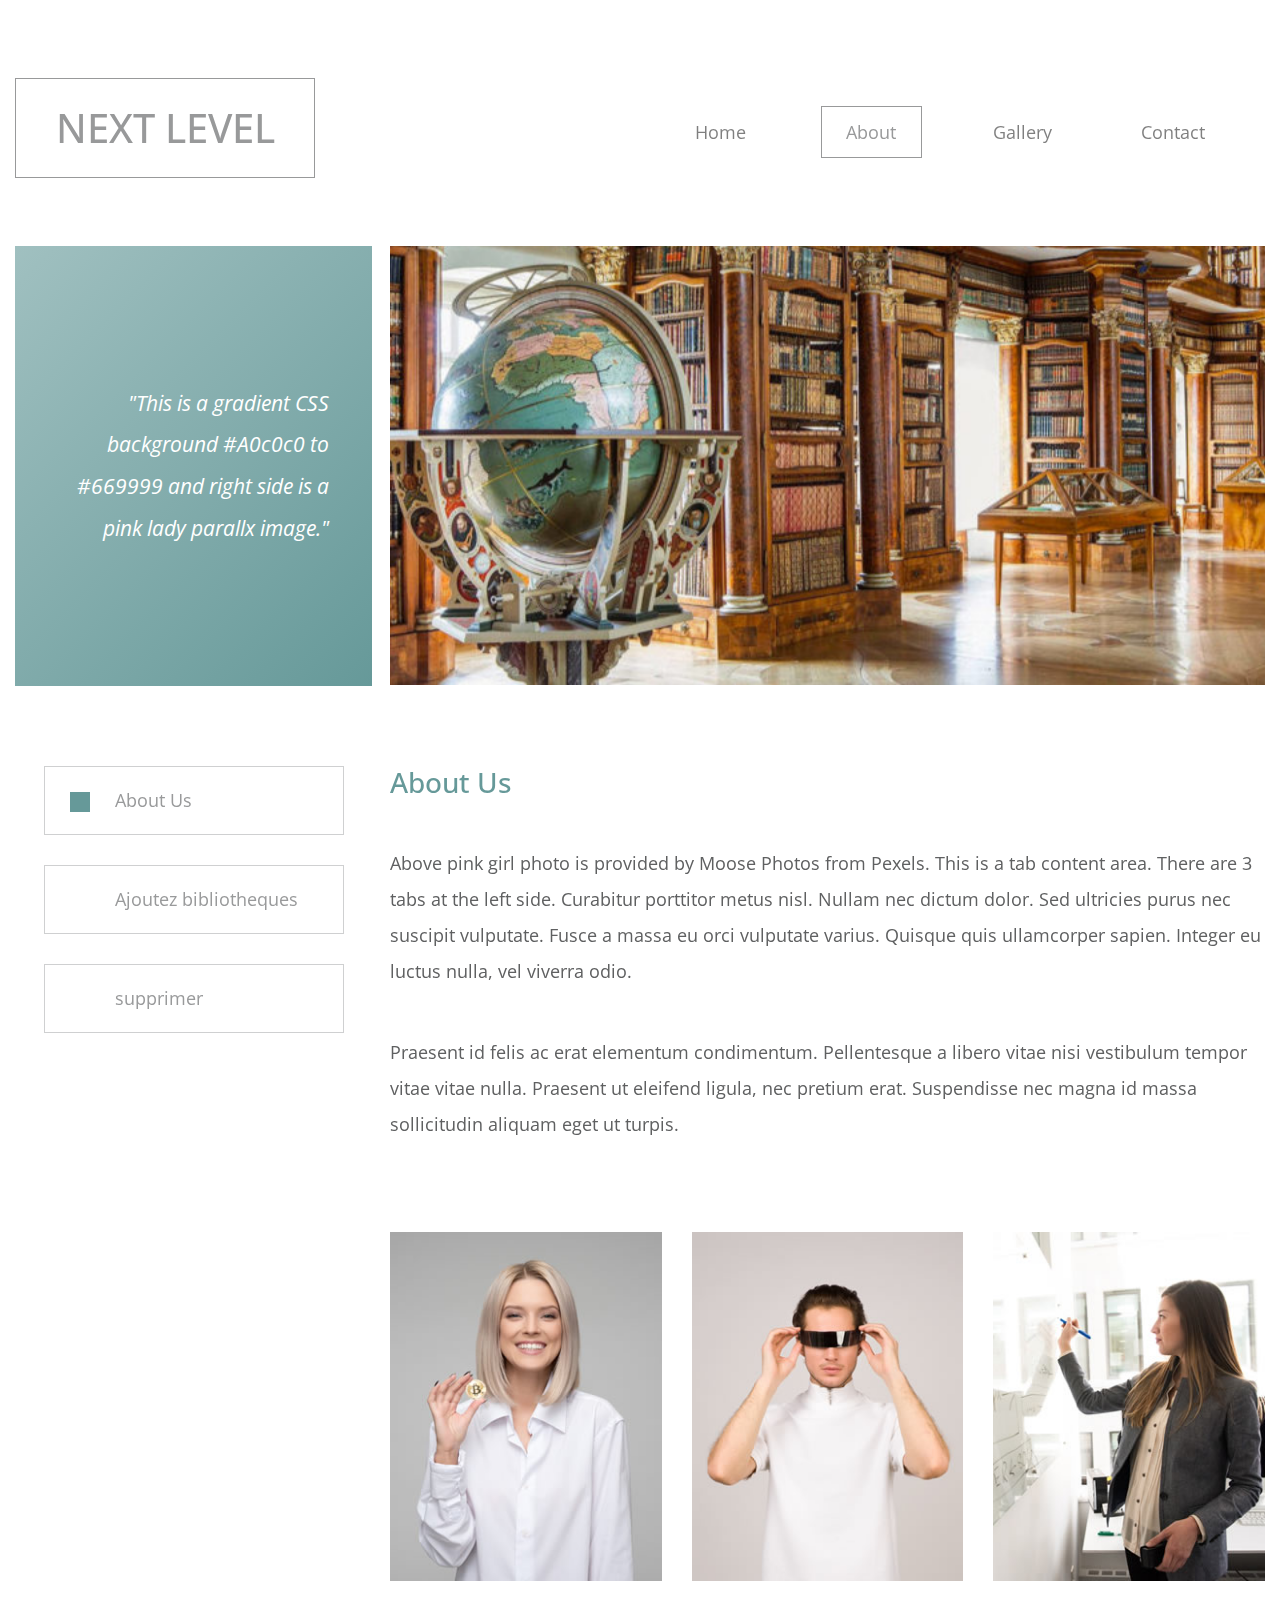
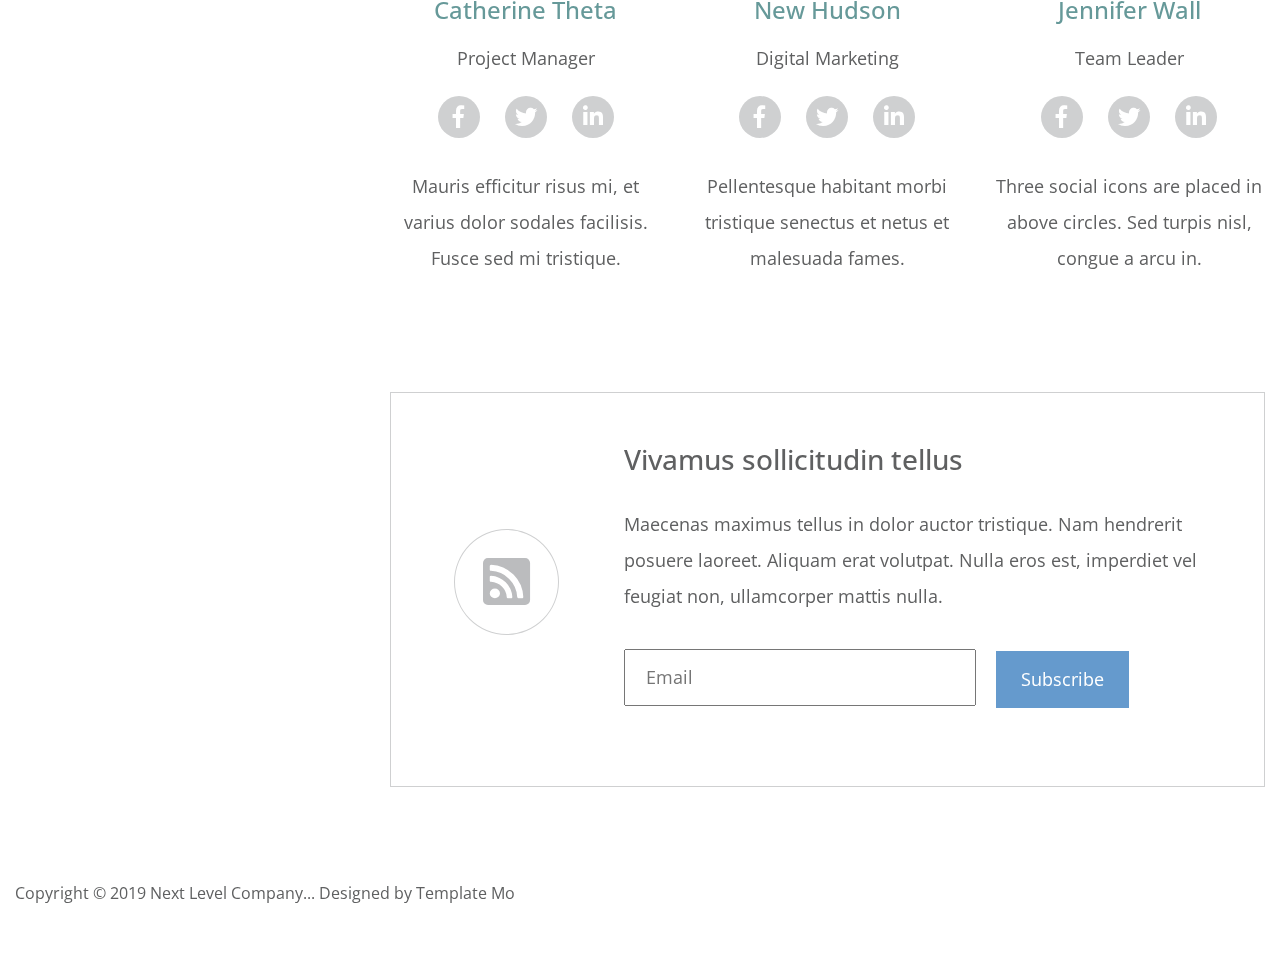
<file: BU_project/bu2.html>
<!DOCTYPE html>
<html lang="en">
  <head>
    <meta charset="UTF-8" />
    <meta name="viewport" content="width=device-width, initial-scale=1.0" />
    <meta http-equiv="X-UA-Compatible" content="ie=edge" />
    <title>Next Level - About Page</title>
<!--
Next Level CSS Template
https://templatemo.com/tm-532-next-level
-->
    <link rel="stylesheet" href="https://fonts.googleapis.com/css?family=Open+Sans:400,600" />
    <link rel="stylesheet" href="css/all.min.css" />
    <link rel="stylesheet" href="css/bootstrap.min.css" />
    <link rel="stylesheet" href="css/templatemo-style.css" />
  </head>
  <body>
    <div class="container-fluid">
      <div class="row tm-brand-row">
        <div class="col-lg-4 col-10">
          <div class="tm-brand-container">
            <div class="tm-brand-texts">
              <h1 class="text-uppercase tm-brand-name">Next Level</h1>
            </div>
          </div>
        </div>
        <div class="col-lg-8 col-2 tm-nav-col">
          <div class="tm-nav">
            <nav class="navbar navbar-expand-lg navbar-light tm-navbar">
              <button
                class="navbar-toggler"
                type="button"
                data-toggle="collapse"
                data-target="#navbarNav"
                aria-controls="navbarNav"
                aria-expanded="false"
                aria-label="Toggle navigation">
                <span class="navbar-toggler-icon"></span>
              </button>
              <div class="collapse navbar-collapse" id="navbarNav">
                <ul class="navbar-nav ml-auto mr-0">
                  <li class="nav-item">
                    <div class="tm-nav-link-highlight"></div>
                    <a class="nav-link" href="index.html">Home</a>
                  </li>
                  <li class="nav-item active">
                    <div class="tm-nav-link-highlight"></div>
                    <a class="nav-link" href="about.html">
                      About <span class="sr-only">(current)</span></a
                    >
                  </li>
                  <li class="nav-item">
                    <div class="tm-nav-link-highlight"></div>
                    <a class="nav-link" href="gallery.html">Gallery</a>
                  </li>
                  <li class="nav-item">
                    <div class="tm-nav-link-highlight"></div>
                    <a class="nav-link" href="contact.html">Contact</a>
                  </li>
                </ul>
              </div>
            </nav>
          </div>
        </div>
      </div>

      <div class="row tm-welcome-row">
        <div class="col-12 tm-page-cols-container">
          <div class="tm-page-col-left tm-welcome-box tm-bg-gradient">
            <p class="tm-welcome-text">
              <em
                >"This is a gradient CSS background #A0c0c0 to #669999 and right
                side is a pink lady parallx image."</em
              >
            </p>
          </div>
          <div class="tm-page-col-right">
            <div
              class="tm-welcome-parallax"
              data-parallax="scroll"
              data-image-src="img/pink-contem-girl.jpg"
            ></div>
          </div>
        </div>
      </div>

      <section class="row tm-pt-4 tm-pb-6">
        <div class="col-12 tm-tabs-container tm-page-cols-container">
          <div class="tm-page-col-left tm-tab-links">
            <ul class="tabs clearfix" data-tabgroup="first-tab-group">
              <li>
                <a href="#tab1" class="active">
                  <div class="tm-tab-icon"></div>
                  About Us
                </a>
              </li>
              <li>
                <a href="#tab2" class="">
                  <div class="tm-tab-icon"></div>
                  Ajoutez bibliotheques
                </a>
              </li>
              <li>
                <a href="#tab3" class="">
                  <div class="tm-tab-icon"></div>
                  supprimer
                </a>
              </li>
            </ul>
          </div>
          <div class="tm-page-col-right tm-tab-contents">
            <div id="first-tab-group" class="tabgroup">
              <div id="tab1">
                <div class="text-content">
                  <h3 class="tm-text-secondary tm-mb-5">
                    About Us
                  </h3>
                  <p class="tm-mb-5">
                    Above pink girl photo is provided by Moose Photos from
                    Pexels. This is a tab content area. There are 3 tabs at the
                    left side. Curabitur porttitor metus nisl. Nullam nec dictum
                    dolor. Sed ultricies purus nec suscipit vulputate. Fusce a
                    massa eu orci vulputate varius. Quisque quis ullamcorper
                    sapien. Integer eu luctus nulla, vel viverra odio.
                  </p>
                  <p class="tm-mb-5">
                    Praesent id felis ac erat elementum condimentum.
                    Pellentesque a libero vitae nisi vestibulum tempor vitae
                    vitae nulla. Praesent ut eleifend ligula, nec pretium erat.
                    Suspendisse nec magna id massa sollicitudin aliquam eget ut
                    turpis.
                  </p>
                </div>
                <div class="row tm-pt-5">
                  <div class="col-md-4 text-center">
                    <div class="tm-about-person mx-auto">
                      <img
                        src="img/bitcoin-girl.jpg"
                        alt="Image"
                        class="img-fluid tm-mb-1"
                      />
                      <h4 class="tm-text-secondary tm-mb-1">
                        Catherine Theta
                      </h4>
                      <p class="tm-mb-2">Project Manager</p>
                      <div class="tm-mb-3">
                        <a
                          href="https://facebook.com"
                          class="tm-about-social-link"
                        >
                          <i class="fab fa-facebook-f tm-about-social-icon"></i>
                        </a>
                        <a
                          href="https://twitter.com"
                          class="tm-about-social-link"
                        >
                          <i class="fab fa-twitter tm-about-social-icon"></i>
                        </a>
                        <a
                          href="https://linkedin.com"
                          class="tm-about-social-link"
                        >
                          <i
                            class="fab fa-linkedin-in tm-about-social-icon"
                          ></i>
                        </a>
                      </div>

                      <p>
                        Mauris efficitur risus mi, et varius dolor sodales
                        facilisis. Fusce sed mi tristique.
                      </p>
                    </div>
                  </div>

                  <div class="col-md-4 text-center">
                    <div class="tm-about-person mx-auto">
                      <img
                        src="img/ar-guy.jpg"
                        alt="Image"
                        class="img-fluid tm-mb-1"
                      />
                      <h4 class="tm-text-secondary tm-mb-1">New Hudson</h4>
                      <p class="tm-mb-2">Digital Marketing</p>
                      <div class="tm-mb-3">
                        <a
                          href="https://facebook.com"
                          class="tm-about-social-link"
                        >
                          <i class="fab fa-facebook-f tm-about-social-icon"></i>
                        </a>
                        <a
                          href="https://twitter.com"
                          class="tm-about-social-link"
                        >
                          <i class="fab fa-twitter tm-about-social-icon"></i>
                        </a>
                        <a
                          href="https://linkedin.com"
                          class="tm-about-social-link"
                        >
                          <i
                            class="fab fa-linkedin-in tm-about-social-icon"
                          ></i>
                        </a>
                      </div>
                      <p>
                        Pellentesque habitant morbi tristique senectus et netus
                        et malesuada fames.
                      </p>
                    </div>
                  </div>

                  <div class="col-md-4 text-center">
                    <div class="tm-about-person mx-auto">
                      <img
                        src="img/desk-girl.jpg"
                        alt="Image"
                        class="img-fluid tm-mb-1"
                      />
                      <h4 class="tm-text-secondary tm-mb-1">Jennifer Wall</h4>
                      <p class="tm-mb-2">Team Leader</p>
                      <div class="tm-mb-3">
                        <a
                          href="https://facebook.com"
                          class="tm-about-social-link"
                        >
                          <i class="fab fa-facebook-f tm-about-social-icon"></i>
                        </a>
                        <a
                          href="https://twitter.com"
                          class="tm-about-social-link"
                        >
                          <i class="fab fa-twitter tm-about-social-icon"></i>
                        </a>
                        <a
                          href="https://linkedin.com"
                          class="tm-about-social-link"
                        >
                          <i
                            class="fab fa-linkedin-in tm-about-social-icon"
                          ></i>
                        </a>
                      </div>
                      <p>
                        Three social icons are placed in above circles. Sed
                        turpis nisl, congue a arcu in.
                      </p>
                    </div>
                  </div>
                </div>
              </div>
              <div id="tab2">
                <h2>Ajouter une bibliothéque</h2>
                <form
              action="extd_ajout_bibliotheque.php"
              method="POST"
              id="tm_contact_form"
              enctype="multipart/form-data">
              <div class="form-group-2">
                <input
                  type="text"
                  id="nom_bu"
                  name="nom_bu"
                  class="form-control rounded-0 border-top-0 border-right-0 border-left-0"
                  placeholder="Nom Bibliothèque"
                  required="" />
              </div>
              <div class="form-group-2">
                <input
                  type="text"
                  id="ville"
                  name="ville"
                  class="form-control rounded-0 border-top-0 border-right-0 border-left-0"
                  placeholder="ville"
                   />
              </div>
              <div class="form-group-2">
                <input
                  type="email"
                  id="contact_BU"
                  name="contact_BU"
                  class="form-control rounded-0 border-top-0 border-right-0 border-left-0"
                  placeholder="Email_BU"
                  required="" />
              </div>

              <div class="">
                <button
                  type="submit"
                  name='valider'
                  class="btn btn-secondary tm-btn-submit rounded-0">
                  Ajouter
                </button>
              </div>
            </form>
              </div>
              <div id="tab3">
                <div class="text-content">
                  <h3 class="tm-text-secondary tm-mb-5">Our History</h3>
                  <p class="tm-mb-5">
                    Mauris turpis libero, iaculis non dictum ac, ornare a massa.
                    Duis id lorem purus. Fusce viverra ullamcorper metus.
                    Curabitur puvinar suscipit sapien ac blandit. Aliquam vel
                    pulvinar purus, sit amet luctus urna. Nulla convallis est
                    volutpat ex ultrices facilisis.
                  </p>
                  <p class="tm-mb-5">
                    Etiam egestas metus vitae est interdum, in eleifend nunc
                    volutpat. Aliquam molestie ipsum quis suscipit lacinia. Nam
                    consequat, leo vitae aliquet dignissim, leo est laoreet
                    nibh, nec dictum libero justo vitae dolor. Donec tristique
                    eros at nisi elementum efficitur. Proin ornare feugiat ex
                    placerat pellenteqsue.
                  </p>
                </div>
                <div class="row tm-pt-5">
                  <div class="col-md-4 text-center">
                    <div class="tm-about-person mx-auto">
                      <img
                        src="img/bitcoin-girl.jpg"
                        alt="Image"
                        class="img-fluid tm-mb-1"
                      />
                      <h4 class="tm-text-secondary tm-mb-1">
                        Catherine Theta
                      </h4>
                      <p class="tm-mb-2">Project Manager</p>
                      <div class="tm-mb-3">
                        <a
                          href="https://facebook.com"
                          class="tm-about-social-link"
                        >
                          <i class="fab fa-facebook-f tm-about-social-icon"></i>
                        </a>
                        <a
                          href="https://twitter.com"
                          class="tm-about-social-link"
                        >
                          <i class="fab fa-twitter tm-about-social-icon"></i>
                        </a>
                        <a
                          href="https://linkedin.com"
                          class="tm-about-social-link"
                        >
                          <i
                            class="fab fa-linkedin-in tm-about-social-icon"
                          ></i>
                        </a>
                      </div>

                      <p>
                        Mauris efficitur risus mi, et varius dolor sodales
                        facilisis. Fusce sed mi tristique.
                      </p>
                    </div>
                  </div>

                  <div class="col-md-4 text-center">
                    <div class="tm-about-person mx-auto">
                      <img
                        src="img/ar-guy.jpg"
                        alt="Image"
                        class="img-fluid tm-mb-1"
                      />
                      <h4 class="tm-text-secondary tm-mb-1">New Hudson</h4>
                      <p class="tm-mb-2">Digital Marketing</p>
                      <div class="tm-mb-3">
                        <a
                          href="https://facebook.com"
                          class="tm-about-social-link"
                        >
                          <i class="fab fa-facebook-f tm-about-social-icon"></i>
                        </a>
                        <a
                          href="https://twitter.com"
                          class="tm-about-social-link"
                        >
                          <i class="fab fa-twitter tm-about-social-icon"></i>
                        </a>
                        <a
                          href="https://linkedin.com"
                          class="tm-about-social-link"
                        >
                          <i
                            class="fab fa-linkedin-in tm-about-social-icon"
                          ></i>
                        </a>
                      </div>
                      <p>
                        Pellentesque habitant morbi tristique senectus et netus
                        et malesuada fames.
                      </p>
                    </div>
                  </div>

                  <div class="col-md-4 text-center">
                    <div class="tm-about-person mx-auto">
                      <img
                        src="img/desk-girl.jpg"
                        alt="Image"
                        class="img-fluid tm-mb-1"
                      />
                      <h4 class="tm-text-secondary tm-mb-1">Jennifer Wall</h4>
                      <p class="tm-mb-2">Team Leader</p>
                      <div class="tm-mb-3">
                        <a
                          href="https://facebook.com"
                          class="tm-about-social-link"
                        >
                          <i class="fab fa-facebook-f tm-about-social-icon"></i>
                        </a>
                        <a
                          href="https://twitter.com"
                          class="tm-about-social-link"
                        >
                          <i class="fab fa-twitter tm-about-social-icon"></i>
                        </a>
                        <a
                          href="https://linkedin.com"
                          class="tm-about-social-link"
                        >
                          <i
                            class="fab fa-linkedin-in tm-about-social-icon"
                          ></i>
                        </a>
                      </div>
                      <p>
                        Three social icons are placed in above circles. Sed
                        turpis nisl, congue a arcu in.
                      </p>
                    </div>
                  </div>
                </div>
              </div>
            </div>
          </div>
        </div>
      </section>

      <!-- Call to Action -->
      <section class="row" id="tmCallToAction">
        <div class="col-12 tm-page-cols-container tm-call-to-action-col">
          <div class="tm-page-col-right">
            <div class="tm-call-to-action-box">
              <i class="fas fa-3x fa-rss-square tm-call-to-action-icon"></i>
              <div class="tm-call-to-action-text">
                <h3 class="tm-call-to-action-title">
                  Vivamus sollicitudin tellus
                </h3>
                <p class="tm-call-to-action-description">
                  Maecenas maximus tellus in dolor auctor tristique. Nam
                  hendrerit posuere laoreet. Aliquam erat volutpat. Nulla eros
                  est, imperdiet vel feugiat non, ullamcorper mattis nulla.
                </p>
                <form action="#" method="GET" class="tm-call-to-action-form">
                  <input
                    type="email"
                    name="email"
                    placeholder="Email"
                    class="tm-email-input"
                    required
                  />
                  <button type="submit" class="btn btn-primary">
                    Subscribe
                  </button>
                </form>
              </div>
            </div>
          </div>
        </div>
      </section>
      <!-- Page footer -->
      <footer class="row tm-page-footer">
        <p class="col-12 tm-copyright-text mb-0">
          Copyright &copy; 2019 Next Level Company... Designed by Template Mo
        </p>
      </footer>
    </div>

    <script src="js/jquery.min.js"></script>
    <script src="js/parallax.min.js"></script>
    <script src="js/bootstrap.min.js"></script>
    <script>
      $(function() {
        // Tabs
        $(".tabgroup > div").hide();
        $(".tabgroup > div:first-of-type").show();
        $(".tabs a").click(function(e) {
          e.preventDefault();
          var $this = $(this),
            tabgroup = "#" + $this.parents(".tabs").data("tabgroup"),
            others = $this
              .closest("li")
              .siblings()
              .children("a"),
            target = $this.attr("href");
          others.removeClass("active");
          $this.addClass("active");
          $(tabgroup)
            .children("div")
            .hide();
          $(target).show();

          // Scroll to tab content (for mobile)
          if ($(window).width() < 992) {
            $("html, body").animate(
              {
                scrollTop: $("#first-tab-group").offset().top
              },
              200
            );
          }
        });
      });
    </script>
  </body>
</html>
</file>
<file: BU_project/css/templatemo-style.css>
/*

Next Level CSS Template

https://templatemo.com/tm-532-next-level

	COLORS:
		Primary: #ca9acd
		Secondary: #669999 
    Gray: #CFD0D1
    
  SPACING:
    pt = padding top
    pb = padding bottom
    mb = margin bottom

    1 = 15px
    2 = 20
    3 = 30
    4 = 40
    5 = 45
    6 = 50
    7 = 55
*/

/*	Overrides */

html { scroll-behavior: smooth; }

body {
  font-family: "Open Sans", Arial, Helvetica, sans-serif;
  font-size: 18px;
  font-weight: 400;
  overflow-x: hidden;
  padding-top: 78px;
  color: #5f6061;
}

p { line-height: 2; }
a, button { transition: all 0.3s ease; }
a:hover { text-decoration: none; }
label { margin-bottom: 0; }
input { padding: 13px 20px; }

ul {
  margin: 0;
  padding: 0;
}

.btn {
  font-size: 1.1rem;
  padding: 15px 25px;
  border-radius: 0;
}

.btn-primary {
  background-color: #659acd;
  border: none;
}

.btn-secondary {
	background-color: #669999;
	border: none;
}

/* end Overrides */

/* Page Layout */
.container-fluid { max-width: 1430px; }

.tm-page-cols-container {
  display: flex;
  justify-content: space-between;
}

.tm-page-col-left {
  width: 28.56%;
  max-width: 400px;
}

.tm-page-col-right {
  width: 70%;
  margin-left: auto;
  margin-right: 0;
}

.tm-home-section-2-left { padding-right: 40px; }
.tm-home-section-2-right { padding-left: 40px; }

.tm-pt-4 { padding-top: 40px; }
.tm-pt-5 { padding-top: 45px; }
.tm-pt-7 { padding-top: 55px; }
.tm-pb-6 { padding-bottom: 50px; }
.tm-mb-1 { margin-bottom: 15px; }
.tm-mb-2 { margin-bottom: 20px; }
.tm-mb-3 { margin-bottom: 30px; }
.tm-mb-4 { margin-bottom: 40px; }
.tm-mb-5 { margin-bottom: 45px; }
.tm-mb-6 { margin-bottom: 50px; }

.tm-center-child {
  display: flex;
  align-items: center;
  justify-content: center;
}

@media (max-width: 767px) {
  .tm-home-section-2-left {
    padding-right: 15px;
    margin-bottom: 80px;
  }

  .tm-home-section-2-right {
    padding-left: 15px;
  }

  .tm-home-section-2-left,
  .tm-home-section-2-right {
    max-width: 660px;
  }
}

@media (max-width: 991px) {
  .tm-page-col-left {
    width: 100%;
    max-width: 100%;
  }

  .tm-page-col-right { width: 100%; }
}
/* end Page Layout */

/* Colors */

.tm-text-secondary { color: #669999; }
.tm-bg-primary { background-color: #ca9acd; }
.tm-bg-gradient {
  background: linear-gradient(
    135deg,
    #a0c0c0 0%,
    #669999 100%
  ); /* W3C, IE10+, FF16+, Chrome26+, Opera12+, Safari7+ */
}
.tm-bg-black-transparent {
  background-color: rgba(15, 29, 32, 0.6);
  color: white;
}

/* end Colors */

.tm-brand-row { padding-bottom: 30px; }

.tm-welcome-row {
  padding-top: 30px;
  padding-bottom: 40px;
}

.tm-brand-name {
  color: #98999a;
  width: 300px;
  height: 100px;
  border: 1px solid #98999a;
  display: flex;
  align-items: center;
  justify-content: center;
}

@media (max-width: 399px) {
  .tm-brand-name {
    font-size: 2em;
    width: 250px;
    margin-right: 10px;
  }
}

/* Navbar */

.tm-nav-col {
  display: flex;
  align-items: center;
  justify-content: flex-end;
}

.navbar-expand-lg .navbar-nav .nav-link {
  width: 101px;
  height: 52px;
  border: 1px solid transparent;
  text-align: center;
  margin-left: 25px;
  margin-right: 25px;
  display: flex;
  justify-content: center;
  align-items: center;
}

.navbar-light .navbar-nav .nav-link:focus,
.navbar-light .navbar-nav .nav-link:hover,
.navbar-light .navbar-nav .nav-item.active .nav-link {
  border: 1px solid #98999a;
  color: #98999a;
}

.navbar-light .navbar-nav .active > .nav-link,
.navbar-light .navbar-nav .nav-link.active,
.navbar-light .navbar-nav .nav-link.show,
.navbar-light .navbar-nav .show > .nav-link {
  color: #98999a;
}

@media (max-width: 991px) {
  .tm-nav { position: relative; }

  #navbarNav {
    position: absolute;
    top: 52px;
    padding-top: 5px;
    padding-bottom: 5px;
    background-color: rgba(255, 255, 255, 0.9);
    -webkit-box-shadow: 0px 1px 5px 0px rgba(0, 0, 0, 0.15);
    -moz-box-shadow: 0px 1px 5px 0px rgba(0, 0, 0, 0.15);
    box-shadow: 0px 1px 5px 0px rgba(0, 0, 0, 0.15);
    z-index: 1001;
  }

  .tm-navbar {
    background-color: transparent;
    justify-content: flex-end;
    padding-right: 0;
  }

  .navbar-toggler {
    background-color: rgba(255, 255, 255, 0.8);
    background-color: rgba(255, 255, 255, 0.9);
    -webkit-box-shadow: 0px 0px 5px 0px rgba(0, 0, 0, 0.15);
    -moz-box-shadow: 0px 0px 5px 0px rgba(0, 0, 0, 0.15);
    box-shadow: 0px 0px 5px 0px rgba(0, 0, 0, 0.15);
  }

  .navbar-expand-lg .navbar-nav .nav-link {
    height: 45px;
    margin: 5px 15px;
  }
}

/* end Navbar */

ul.tm-list-plus li {
  list-style: none;
  margin-bottom: 12px;
}

ul.tm-list-plus li:before {
  content: "+";
  margin-right: 10px;
}

/* Welcome */
.tm-welcome-box {
  height: 440px;
  display: flex;
  align-items: center;
  justify-content: center;
}

.tm-welcome-parallax {
  min-height: 440px;
  background: transparent;
}

.tm-small-parallax {
  min-height: 240px; 
  background: transparent;
}

.tm-welcome-text {
  max-width: 320px;
  width: 100%;
  padding: 15px 25px 15px 15px;
  color: white;
  font-size: 1.3rem;
  margin-bottom: 0;
  text-align: right;
}

@media (max-width: 991px) {
  .tm-welcome-box {
    margin-bottom: 20px;
    height: auto;
    min-height: 250px;
  }

  .tm-page-cols-container { flex-direction: column; }
}

/* Call to Action */

#tmCallToAction {
  padding-top: 50px;
  padding-bottom: 40px;
}

.tm-call-to-action-box {
  color: #5f6061;
  border: 1px solid #cfd0d1;
  padding: 50px 63px 65px;
  display: flex;
  align-items: center;
}

.tm-call-to-action-icon {
  padding: 25px 28px;
  border: 1px solid #cfd0d1;
  border-radius: 50%;
  color: #bbbcbe;
}

.tm-call-to-action-title { margin-bottom: 30px; }
.tm-call-to-action-text { margin-left: 65px; }
.tm-call-to-action-description { margin-bottom: 35px; }

.tm-call-to-action-form .tm-email-input {
  max-width: 352px;
  width: 100%;
  margin: 0 15px 15px 0;
}

@media (max-width: 660px) {
  .tm-call-to-action-box { flex-direction: column; }

  .tm-call-to-action-text {
    margin-left: 0;
    margin-top: 50px;
  }
}

/* end Call to Action */

/* Copyright and Page Footer */

.tm-copyright-text { font-size: 1rem; }
.tm-copyright-link { color: #5f6061; }

.tm-page-footer {
  padding-top: 50px;
  padding-bottom: 50px;
}

/* end Copyright and Page Footer */

/* About Page */
.tabs { list-style: none; }

.tabs > li > a {
  border: 1px solid #cfd0d1;
  color: #999a9b;
  padding: 20px 25px;
  display: block;
  max-width: 300px;
  margin: 0 auto 30px;
}

.tm-tab-icon {
  width: 20px;
  height: 20px;
  display: inline-block;
  background-color: transparent;
  vertical-align: middle;
  margin-right: 20px;
  transition: all 0.3s ease;
}

.tabs > li > a.active .tm-tab-icon,
.tabs > li > a:hover .tm-tab-icon {
  background-color: #669999;
}

.tm-about-person { max-width: 280px; }

.tm-about-social-icon {
  width: 42px;
  height: 42px;
  margin-left: 10px;
  margin-right: 10px;
  background-color: #cfd0d1;
  color: white;
  border-radius: 50%;
  font-size: 1.4rem;
  padding-top: 10px;
  transition: all 0.3s ease;
}

.tm-about-social-link:hover > .tm-about-social-icon {
  background-color: #979899;
}

@media (max-width: 767px) {
  .tm-about-person { margin-bottom: 50px; }
}

/* Gallery */

.tm-parallax-overlay {
  padding: 40px 60px;
  width: auto;
  display: inline-block;
  text-align: center;  
}

.tm-gallery {
  margin: -20px -20px 0;
  max-width: 960px;
}

.tm-gallery-item {
  width: 29%;
  margin: 2%;
}

.filters-button-group { padding-right: 15px; }

/* 
  Gallery Item Hover Effect
  https://tympanus.net/codrops/2014/06/19/ideas-for-subtle-hover-effects/
*/

/* Common style */
.tm-gallery-item figure {
	position: relative;
	float: left;
	overflow: hidden;
	margin-bottom: 0;
	background: #3085a3;
	text-align: center;
	cursor: pointer;
}

.tm-gallery-item figure img {
	position: relative;
	display: block;
	min-height: 100%;
	max-width: 100%;
	opacity: 0.8;
}

.tm-gallery-item figure figcaption {
	padding: 1em;
	color: #fff;
	text-transform: uppercase;
	font-size: 1.25em;
	-webkit-backface-visibility: hidden;
	backface-visibility: hidden;
}

.tm-gallery-item figure figcaption::before,
.tm-gallery-item figure figcaption::after {
	pointer-events: none;
}

.tm-gallery-item figure figcaption,
.tm-gallery-item figure figcaption > a {
	position: absolute;
	top: 0;
	left: 0;
	width: 100%;
	height: 100%;
}

/* Anchor will cover the whole item by default */
/* For some effects it will show as a button */
.tm-gallery-item figure figcaption > a {
	z-index: 1000;
	text-indent: 200%;
	white-space: nowrap;
	font-size: 0;
	opacity: 0;
}

.tm-gallery-item figure h2 {
	word-spacing: -0.15em;
	font-weight: 300;
}

.tm-gallery-item figure h2 span {	font-weight: 800; }

.tm-gallery-item figure h2,
.tm-gallery-item figure p {
	margin: 0;
}

.tm-gallery-item figure p {
	letter-spacing: 1px;
	font-size: 68.5%;
}

/*---------------*/
/***** Bubba *****/
/*---------------*/

figure.effect-bubba {	background: #9e5406; }

figure.effect-bubba img {
	opacity: 1;
	-webkit-transition: opacity 0.35s;
	transition: opacity 0.35s;
}

figure.effect-bubba:hover img {
	opacity: 0.4;
}

figure.effect-bubba figcaption::before,
figure.effect-bubba figcaption::after {
	position: absolute;
	top: 15px;
	right: 15px;
	bottom: 15px;
	left: 15px;
	content: '';
	opacity: 0;
	-webkit-transition: opacity 0.35s, -webkit-transform 0.35s;
	transition: opacity 0.35s, transform 0.35s;
}

figure.effect-bubba figcaption::before {
	border-top: 1px solid #fff;
	border-bottom: 1px solid #fff;
	-webkit-transform: scale(0,1);
	transform: scale(0,1);
}

figure.effect-bubba figcaption::after {
	border-right: 1px solid #fff;
	border-left: 1px solid #fff;
	-webkit-transform: scale(1,0);
	transform: scale(1,0);
}

figure.effect-bubba h2 {
	font-size: 1.5rem;
	padding-top: 20%;
	-webkit-transition: -webkit-transform 0.35s;
	transition: transform 0.35s;
	-webkit-transform: translate3d(0,-20px,0);
	transform: translate3d(0,-20px,0);
}

figure.effect-bubba p {
	width: 100%;
	padding: 10px;
	opacity: 0;
	-webkit-transition: opacity 0.35s, -webkit-transform 0.35s;
	transition: opacity 0.35s, transform 0.35s;
	-webkit-transform: translate3d(0,20px,0);
	transform: translate3d(0,20px,0);
}

figure.effect-bubba:hover figcaption::before,
figure.effect-bubba:hover figcaption::after {
	opacity: 1;
	-webkit-transform: scale(1);
	transform: scale(1);
}

figure.effect-bubba:hover h2,
figure.effect-bubba:hover p {
	opacity: 1;
	-webkit-transform: translate3d(0,0,0);
	transform: translate3d(0,0,0);
}

@media (max-width: 767px) {
  .tm-gallery {
    max-width: 600px;
    margin-left: auto;
    margin-right: auto;
  }
  .tm-gallery-item { width: 46%; }

  .filters-button-group {
    padding-right: 0;
    padding-bottom: 30px;
  }
}

@media (max-width: 400px) {
  .tm-gallery { max-width: 280px; }

  .tm-gallery-item {
    width: 100%;
    margin-left: 0;
    margin-right: 0;
  }
}

/* end Gallery */

/* Contact */

.tm-contact-container {
	max-width: 375px;
	padding-left: 60px;
	padding-right: 15px;
}

.tm-address-container {	margin-bottom: 95px; }

@media (max-width: 991px) and (min-width: 660px) {
	.tm-contact-container {
		max-width: 100%;
		display: flex;
	}

	.tm-address-container,
	.tm-location-container {
		width: 50%;
	}
}

.tm-form-container {
	padding-left: 90px;
	padding-right: 90px;
}

@media (max-width: 767px) {
  .tm-contact-container { padding-left: 15px; }

  .tm-form-container {
    padding-left: 15px;
    padding-right: 15px;
  }
}

#tm_contact_form {
	max-width: 524px;
	width: 100%;
	padding:40px;
}
.form-group { margin-bottom: 35px; }
.form-group-2 { margin-bottom: 65px; }

.form-control {
	padding-top: 15px;
	padding-bottom: 15px;
	height: auto;
	color: #669999;
}
.form-control::placeholder { /* Chrome, Firefox, Opera, Safari 10.1+ */
  color: #669999;
  opacity: 1; /* Firefox */
}

.form-control:-ms-input-placeholder { /* Internet Explorer 10-11 */
  color: #669999;
}

.form-control::-ms-input-placeholder { /* Microsoft Edge */
  color: #669999;
}

.tm-select {
	-webkit-appearance: none;
	-mox-appearance: none;
	font-size: 1rem;
	color: #669999;	
	background: url("../img/select-arrow.png") no-repeat right center;
	background-color: transparent;
	border: none;
	border-bottom: 1px solid #98999A;		    
	border-radius: 0;
	width: 100%;
	height: 50px;
	padding-left: 10px;
	padding-right: 10px;
}

.tm-choices-container { display: flex; }
.tm-w-50 { width: 50%; }

@media (max-width: 450px) {
  .tm-choices-container { flex-direction: column; }

  .tm-w-50 {
    width: 100%;
    margin-bottom: 20px;
  }
}

/* Radio buttons */

[type="radio"]:not(:checked)+span, [type="radio"]:checked+span {
    position: relative;
    padding-left: 35px;
    cursor: pointer;
    display: inline-block;
    height: 25px;
    line-height: 25px;
    font-size: 1rem;
    -webkit-transition: .28s ease;
    transition: .28s ease;
    -webkit-user-select: none;
    -moz-user-select: none;
    -ms-user-select: none;
    user-select: none;
}

[type="radio"]:not(:checked) + span, [type="radio"]:checked + span {
    font-size: 18px;
    padding-left: 40px;
}
[type="radio"]:not(:checked), [type="radio"]:checked {
    position: absolute;
    opacity: 0;
    pointer-events: none;
}

[type="radio"]:not(:checked)+span:before, 
[type="radio"]:not(:checked)+span:after {
    border: 2px solid #A6A7A8;
}

[type="radio"]:not(:checked)+span:before, 
[type="radio"]:not(:checked)+span:after, 
[type="radio"]:checked+span:before, 
[type="radio"]:checked+span:after, 
[type="radio"].with-gap:checked+span:before, 
[type="radio"].with-gap:checked+span:after {
    border-radius: 50%;
}

[type="radio"]+span:before, 
[type="radio"]+span:after {
    content: '';
    position: absolute;
    left: 0;
    top: 0;
    margin: 4px;
    width: 16px;
    height: 16px;
    z-index: 0;
    -webkit-transition: .28s ease;
    transition: .28s ease;
}

[type="radio"] + span:before, 
[type="radio"] + span:after {
    border-color: #686868;
    width: 25px;
    height: 25px;
    top: -4px;
}

[type="radio"]:not(:checked)+span, 
[type="radio"]:checked+span {
    position: relative;
    padding-left: 45px;
    cursor: pointer;
    display: inline-block;
    height: 25px;
    line-height: 25px;
    font-size: 1rem;
    -webkit-transition: .28s ease;
    transition: .28s ease;
    -webkit-user-select: none;
    -moz-user-select: none;
    -ms-user-select: none;
    user-select: none;
}

[type="radio"]:checked + span, 
[type="checkbox"].filled-in:checked + span {
    color: #669999;
}

[type="radio"]:checked+span:before {
    border: 2px solid transparent;
}

[type="radio"]:checked+span:after, 
[type="radio"].with-gap:checked+span:before, 
[type="radio"].with-gap:checked+span:after {
    border: 2px solid #669999;
}

[type="radio"]:checked+span:after, 
[type="radio"].with-gap:checked+span:after {
    background-color: #669999;
}

[type="radio"].with-gap:checked+span:after {
    -webkit-transform: scale(0.5);
    transform: scale(0.5);
}

/* end Radio buttons */

/* Checkbox */

[type="checkbox"]:not(:checked), 
[type="checkbox"]:checked {
    position: absolute;
    opacity: 0;
    pointer-events: none;
}

[type="checkbox"]+span:not(.lever):before, 
[type="checkbox"]:not(.filled-in)+span:not(.lever):after {
    content: '';
    position: absolute;
    top: 0;
    left: 0;
    width: 18px;
    height: 18px;
    z-index: 0;
    border: 2px solid #5a5a5a;
    border-radius: 1px;
    margin-top: 3px;
    -webkit-transition: .2s;
    transition: .2s;
}

[type="checkbox"].filled-in+span:not(.lever):before, 
[type="checkbox"].filled-in+span:not(.lever):after {
    content: '';
    left: 0;
    position: absolute;
    -webkit-transition: border .25s, background-color .25s, width .20s .1s, height .20s .1s, top .20s .1s, left .20s .1s;
    transition: border .25s, background-color .25s, width .20s .1s, height .20s .1s, top .20s .1s, left .20s .1s;
    z-index: 1;
}

[type="checkbox"].filled-in:not(:checked)+span:not(.lever):before {
    width: 0;
    height: 0;
    border: 3px solid transparent;
    left: 6px;
    top: 10px;
    -webkit-transform: rotateZ(37deg);
    transform: rotateZ(37deg);
    -webkit-transform-origin: 100% 100%;
    transform-origin: 100% 100%;
}

[type="checkbox"].filled-in+span:not(.lever):after {
    border-radius: 2px;
}

[type="checkbox"].filled-in+span:not(.lever):before, 
[type="checkbox"].filled-in+span:not(.lever):after {
    content: '';
    left: 0;
    position: absolute;
    -webkit-transition: border .25s, background-color .25s, width .20s .1s, height .20s .1s, top .20s .1s, left .20s .1s;
    transition: border .25s, background-color .25s, width .20s .1s, height .20s .1s, top .20s .1s, left .20s .1s;
    z-index: 1;
}

[type="checkbox"].filled-in:not(:checked)+span:not(.lever):after {
    height: 20px;
    width: 20px;
    background-color: transparent;
    border: 2px solid #669999;
    top: 0px;
    z-index: 0;
}

[type="checkbox"].filled-in:checked + span:not(.lever):after, 
[type="checkbox"].filled-in:not(:checked) + span:not(.lever):after {
    width: 35px;
    height: 35px;
}

[type="checkbox"].filled-in:not(:checked) + span:not(.lever):after {
    border-color: #A6A7A8;
}

[type="checkbox"]+span:not(.lever) {
    position: relative;
    padding-left: 47px;
    cursor: pointer;
    display: inline-block;
    height: 35px;
    line-height: 35px;
    font-size: 1rem;
    -webkit-user-select: none;
    -moz-user-select: none;
    -ms-user-select: none;
    user-select: none;
}

[type="checkbox"]:checked+span:not(.lever):before {
    top: -4px;
    left: -5px;
    width: 12px;
    height: 22px;
    border-top: 2px solid transparent;
    border-left: 2px solid transparent;
    border-right: 2px solid #26a69a;
    border-bottom: 2px solid #26a69a;
    -webkit-transform: rotate(40deg);
    transform: rotate(40deg);
    -webkit-backface-visibility: hidden;
    backface-visibility: hidden;
    -webkit-transform-origin: 100% 100%;
    transform-origin: 100% 100%;
}

[type="checkbox"].filled-in:checked+span:not(.lever):before {
    top: 0;
    left: 1px;
    width: 8px;
    height: 13px;
    border-top: 2px solid transparent;
    border-left: 2px solid transparent;
    border-right: 2px solid #fff;
    border-bottom: 2px solid #fff;
    -webkit-transform: rotateZ(39deg);
    transform: rotateZ(39deg);
    -webkit-transform-origin: 100% 100%;
    transform-origin: 100% 100%;
}

[type="checkbox"].filled-in:checked + span:not(.lever):before {
    width: 14px;
    height: 25px;
    border-right: 3px solid #fff;
    border-bottom: 3px solid #fff;
}

[type="checkbox"].filled-in:checked+span:not(.lever):after {
    top: 0;
    width: 35px;
    height: 35px;
    border: 2px solid #26a69a;
    background-color: #26a69a;
    z-index: 0;
}

/* end Checkbox */

textarea.form-control {
  border-color: #669999; 
  padding: 15px 20px;
}

.file-upload-container {
	display: flex;
	justify-content: space-between;	
}

.btn-outline {
	border: 1px solid #98999A;
	color: #669999;
  cursor: pointer;
	padding: 12px 35px;
	width: 140px;
	margin-left: 20px;
}

#file_name_label { width: calc(100% - 160px); }

@media (max-width: 500px) {
  .file-upload-container { flex-direction: column; }
  #file_name_label { width: 100%; }

  .btn-outline {
    margin-left: 0;
    margin-top: 20px;
  }
}

#file_name_label::placeholder { /* Chrome, Firefox, Opera, Safari 10.1+ */
  color: #669999;
  opacity: 1; /* Firefox */
}

#file_name_label:-ms-input-placeholder { /* Internet Explorer 10-11 */
  color: #669999;
}

#file_name_label::-ms-input-placeholder { /* Microsoft Edge */
  color: #669999;
}

.tm-btn-submit {
	font-size: 1.2rem;
	padding: 12px 40px;
}

/* end Contact */
</file>
